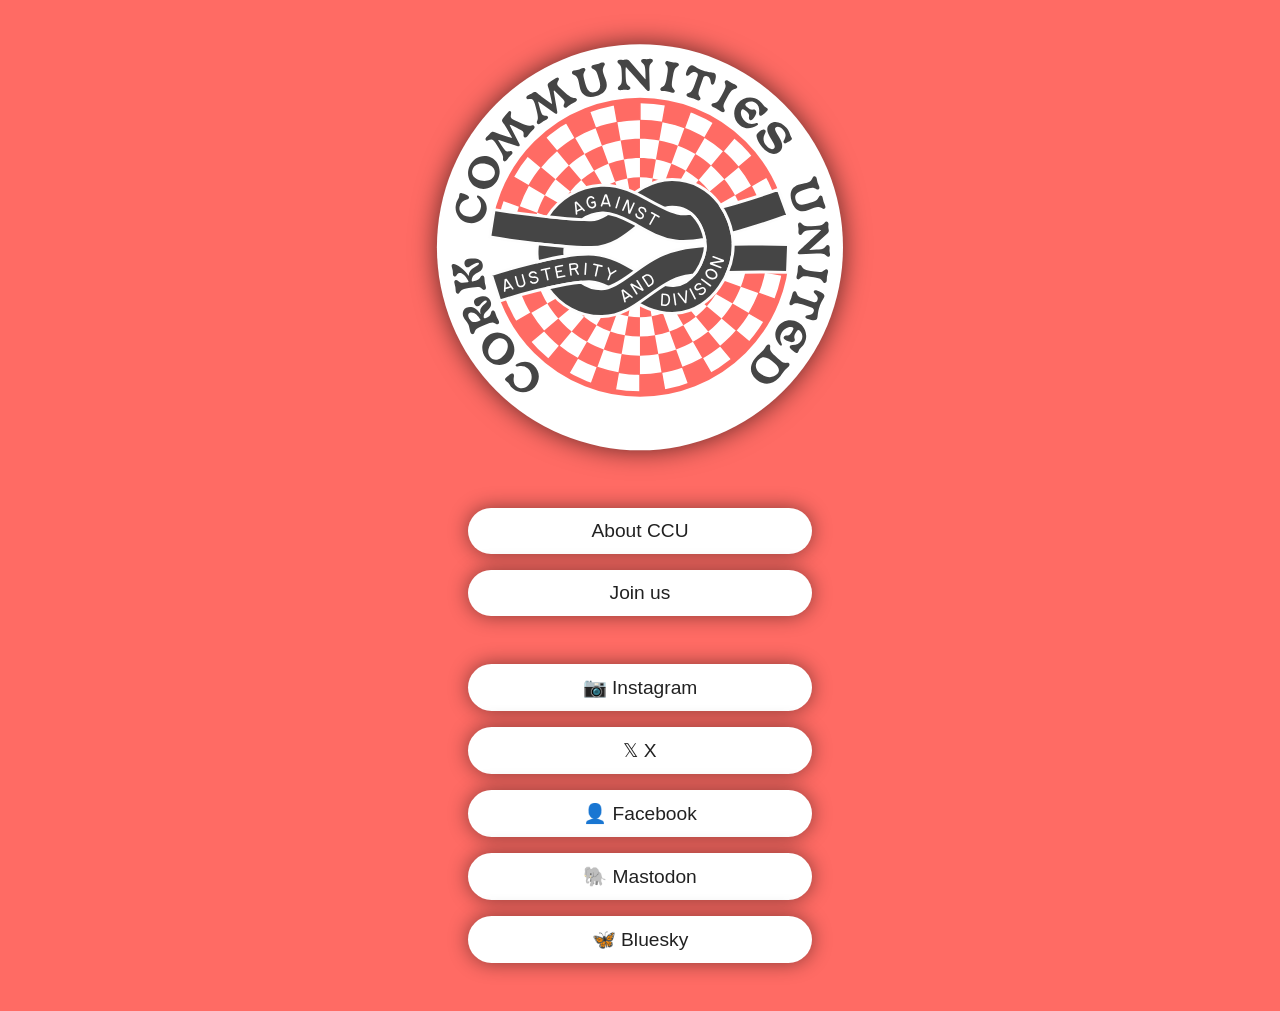
<file: index.html>
<!DOCTYPE html>
<html lang="en">
  <head>
    <meta charset="UTF-8">
    <meta name="viewport" content="width=device-width, initial-scale=1.0">
    <meta http-equiv="X-UA-Compatible" content="ie=edge">
    <title>Cork Communities United</title>
    <link rel="stylesheet" href="style.css">
  </head>
  <body>
    <img class="ccu-logo" src="CCU-logo.svg" alt="Cork Communities United - Against austerity and division">
    <div class="link-group">
      <a href="/about/">
        <article class="link">About CCU</article>
      </a>
      <a href="https://cryptpad.fr/form/#/2/form/view/qBA1xObRV56RyrPfFLDiiBIPafH2cdPALIcge1dRoJc/">
        <article class="link">Join us</article>
      </a>
    </div>
    <div class="link-group">
      <a href="https://www.instagram.com/cork.communities.united/">
          <article class="link">📷 Instagram</article>
      </a>
      <a href="https://x.com/CorkCommUnited">
          <article class="link">𝕏 X</article>
      </a>
      <a href="https://www.facebook.com/cork.communities.united">
          <article class="link">👤 Facebook</article>
      </a>
      <a rel="me" href="https://mastodon.ie/@ccu">
        <article class="link">🐘 Mastodon</article>
      </a>
      <a rel="me" href="https://bsky.app/profile/cork.communitiesunited.ie">
        <article class="link">🦋 Bluesky</article>
      </a>
    </div>
</body>
</html>
</file>
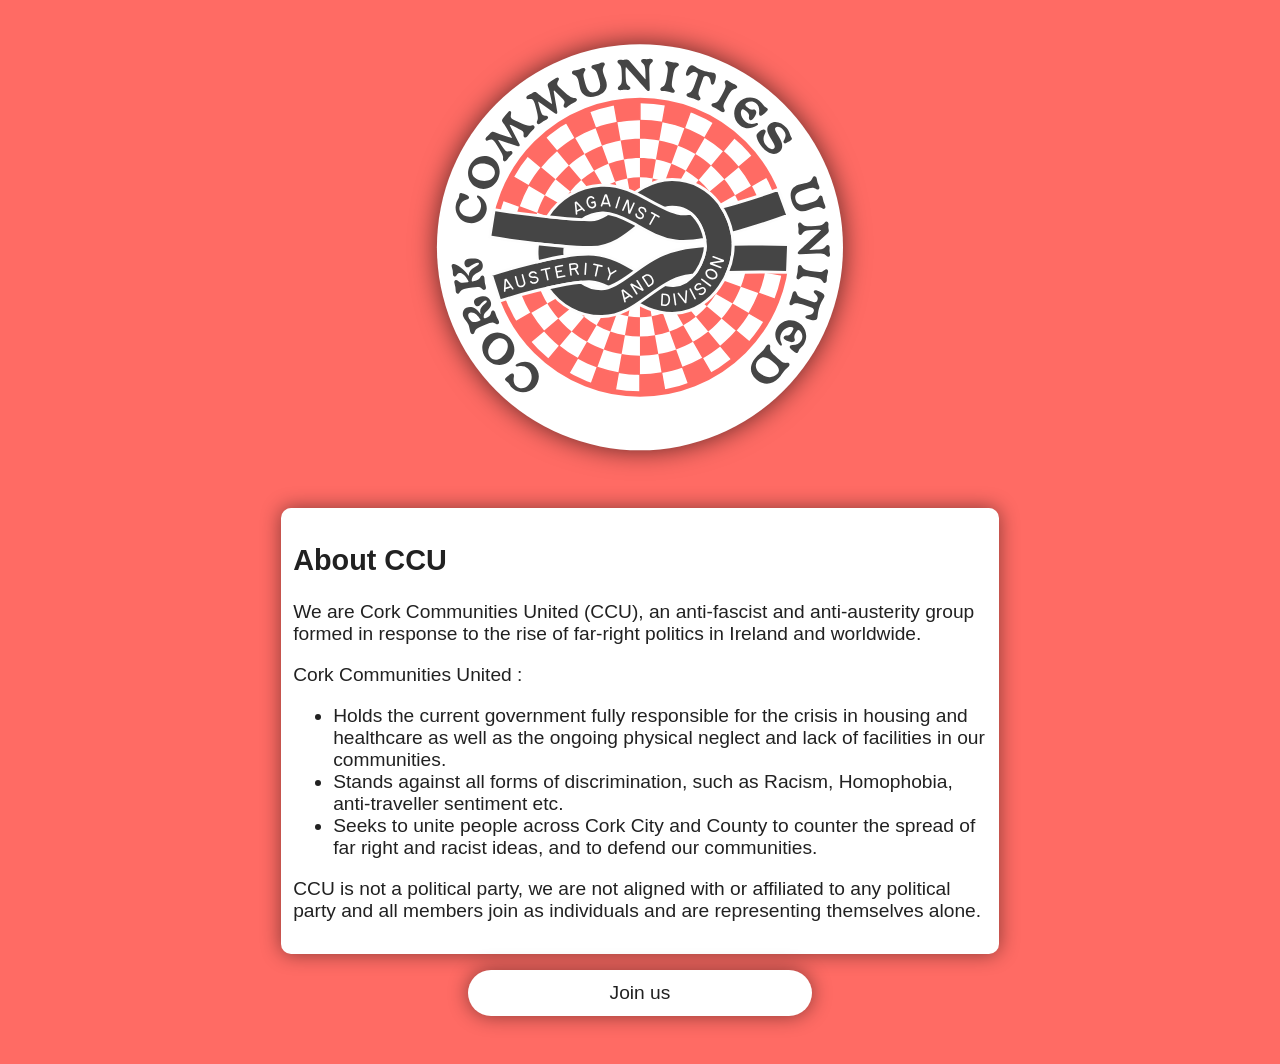
<file: about/index.html>
<!DOCTYPE html>
<html lang="en">
  <head>
    <meta charset="UTF-8">
    <meta name="viewport" content="width=device-width, initial-scale=1.0">
    <meta http-equiv="X-UA-Compatible" content="ie=edge">
    <title>About - Cork Communities United</title>
    <link rel="stylesheet" href="../style.css">
  </head>
  <body>
    <a href="/"><img class="ccu-logo" src="../CCU-logo.svg" alt="Cork Communities United - Against austerity and division"></a>
    <article class="about">
        <h1>About CCU</h1>
        <p>We are Cork Communities United (CCU), an anti-fascist and anti-austerity group formed in response to the rise of
    far-right politics in Ireland and worldwide.<br type="_moz"></p>
  <p>Cork Communities United :<br type="_moz"></p>
  <ul>
    <li>Holds the current government fully responsible for the crisis in housing and healthcare as well as the ongoing
      physical neglect and lack of facilities in our communities.<br type="_moz"></li>
    <li>Stands against all forms of discrimination, such as Racism, Homophobia, anti-traveller sentiment etc.</li>
    <li>Seeks to unite people across Cork City and County to counter the spread of far right and racist ideas, and to
      defend our communities.<br type="_moz"></li>
  </ul>
  <p>CCU is not a political party, we are not aligned with or affiliated to any political party and all members join as
    individuals and are representing themselves alone.<br type="_moz"></p>
    </article>
    <div class="link-group">
      <a href="https://cryptpad.fr/form/#/2/form/view/qBA1xObRV56RyrPfFLDiiBIPafH2cdPALIcge1dRoJc/">
        <article class="link">Join us</article>
      </a>
    </div>
</body>
</html>
</file>
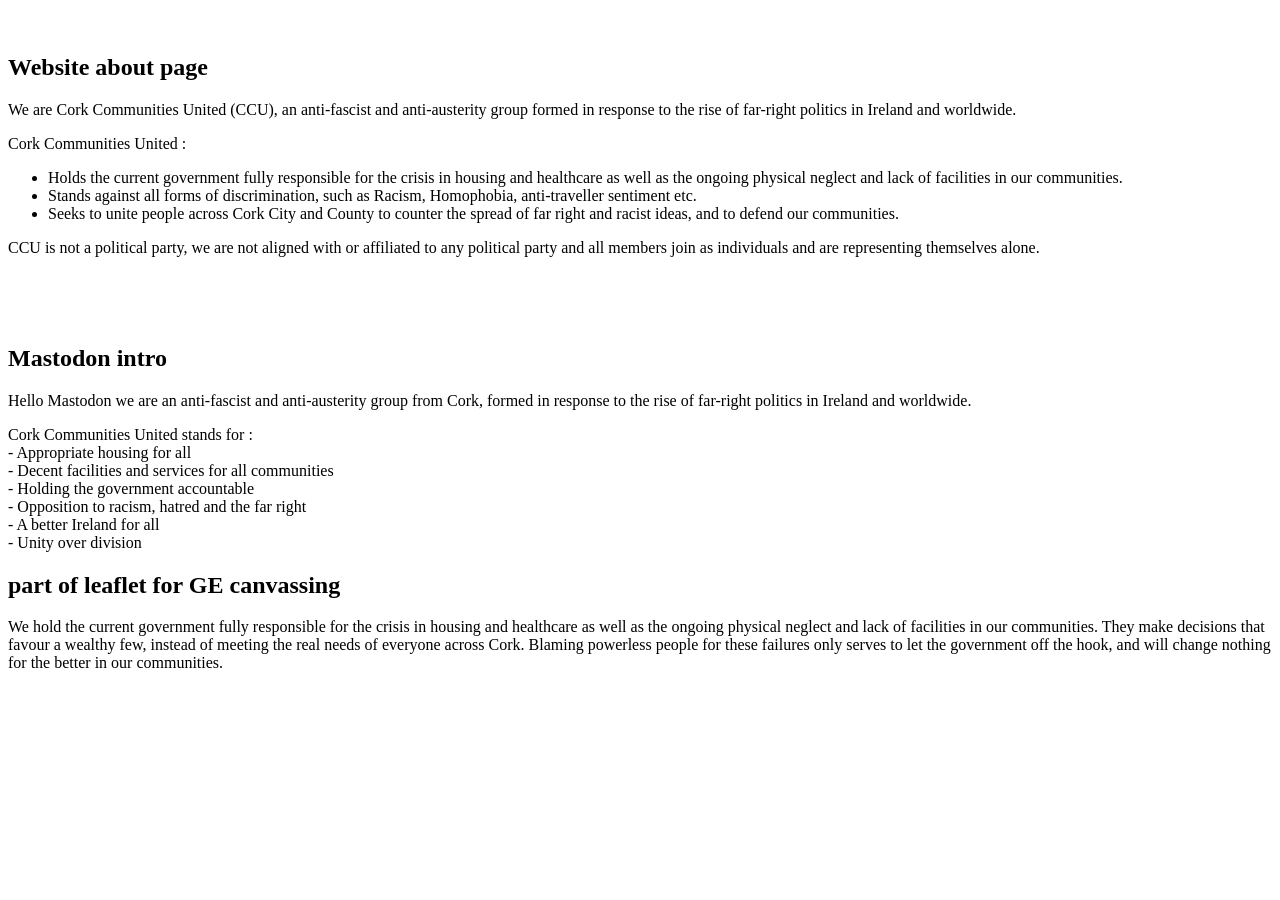
<file: About-texts.html>
﻿<!DOCTYPE html>
<html>

<head>
  <meta charset="utf-8">
</head>

<body>
  <p><br></p>
  <h2>Website about page</h2>
  <p>We are Cork Communities United (CCU), an anti-fascist and anti-austerity group formed in response to the rise of
    far-right politics in Ireland and worldwide.<br type="_moz"></p>
  <p>Cork Communities United :<br type="_moz"></p>
  <ul>
    <li>Holds the current government fully responsible for the crisis in housing and healthcare as well as the ongoing
      physical neglect and lack of facilities in our communities.<br type="_moz"></li>
    <li>Stands against all forms of discrimination, such as Racism, Homophobia, anti-traveller sentiment etc.</li>
    <li>Seeks to unite people across Cork City and County to counter the spread of far right and racist ideas, and to
      defend our communities.<br type="_moz"></li>
  </ul>
  <p>CCU is not a political party, we are not aligned with or affiliated to any political party and all members join as
    individuals and are representing themselves alone.<br type="_moz"></p>
  <p><br type="_moz"></p>
  <p><br></p>
  <h2>Mastodon intro</h2>
  <div>
    <div>
      <div>
        <p>Hello Mastodon we are an anti-fascist and anti-austerity group from Cork, formed in response to the rise of
          far-right politics in Ireland and worldwide.<br type="_moz"></p>
        <p>Cork Communities United stands for :<br>- Appropriate housing for all<br>- Decent facilities and services for
          all communities<br>- Holding the government accountable<br>- Opposition to racism, hatred and the far
          right<br>- A better Ireland for all<br>- Unity over division<br type="_moz"></p>
      </div>
    </div>
  </div>
  <h2>part of leaflet for GE canvassing<br type="_moz"></h2>
  <p>We hold the current government fully responsible for the crisis in housing and healthcare as well as the ongoing
    physical neglect and lack of facilities in our communities. They make decisions that favour a wealthy few, instead
    of meeting the real needs of everyone across Cork. Blaming powerless people for these failures only serves to let
    the government off the hook, and will change nothing for the better in our communities.<br type="_moz"></p>
</body>

</html>
</file>
<file: style.css>
:root {
    --cork-red: #ff6b64;
    --bg: #fff;
    --contrast: #212121;
    --radius: 10px;
    --radius-L: 25px;
}

body {
    /* background-image:
      linear-gradient(45deg, var(--cork-red) 25%, transparent 25%),
      linear-gradient(45deg, transparent 75%, var(--cork-red) 75%),
      linear-gradient(45deg, transparent 75%, var(--cork-red) 75%),
      linear-gradient(45deg, var(--cork-red) 25%, var(--bg) 25%);    
    background-size:24px 24px;       
    background-position:0 0, 0 0, -12px -12px, 12px 12px; */
    background-color: rgba(255, 107, 100, 1);
    text-align: center;
    color: var(--contrast);

    font-family: ui-rounded, 'Hiragino Maru Gothic ProN', Quicksand, Comfortaa, Manjari, 'Arial Rounded MT', 'Arial Rounded MT Bold', Calibri, source-sans-pro, sans-serif;
    font-weight: normal;
}

.ccu-logo {
    width: 30rem;
    max-width: 100%;
}

a {
    text-decoration: none;
    color: var(--contrast);
}

a:visited {
    color: var(--contrast);
}

a:hover > article {
    background-color: var(--contrast);
    color: var(--bg);
}

.link-group {
    margin-bottom: 3rem;
}

article {
    background-color: var(--bg);
    display: block;
    margin: 1rem auto;
    font-size: 1.2rem;
    padding: 0.75rem;
    border-radius: var(--radius);
    box-shadow: 0 0 20px #00000077;
}

article.link {
    max-width: 20rem;
    border-radius: var(--radius-L);
}

article.about {
    text-align: left;
    max-width: 65ch;
}
</file>
